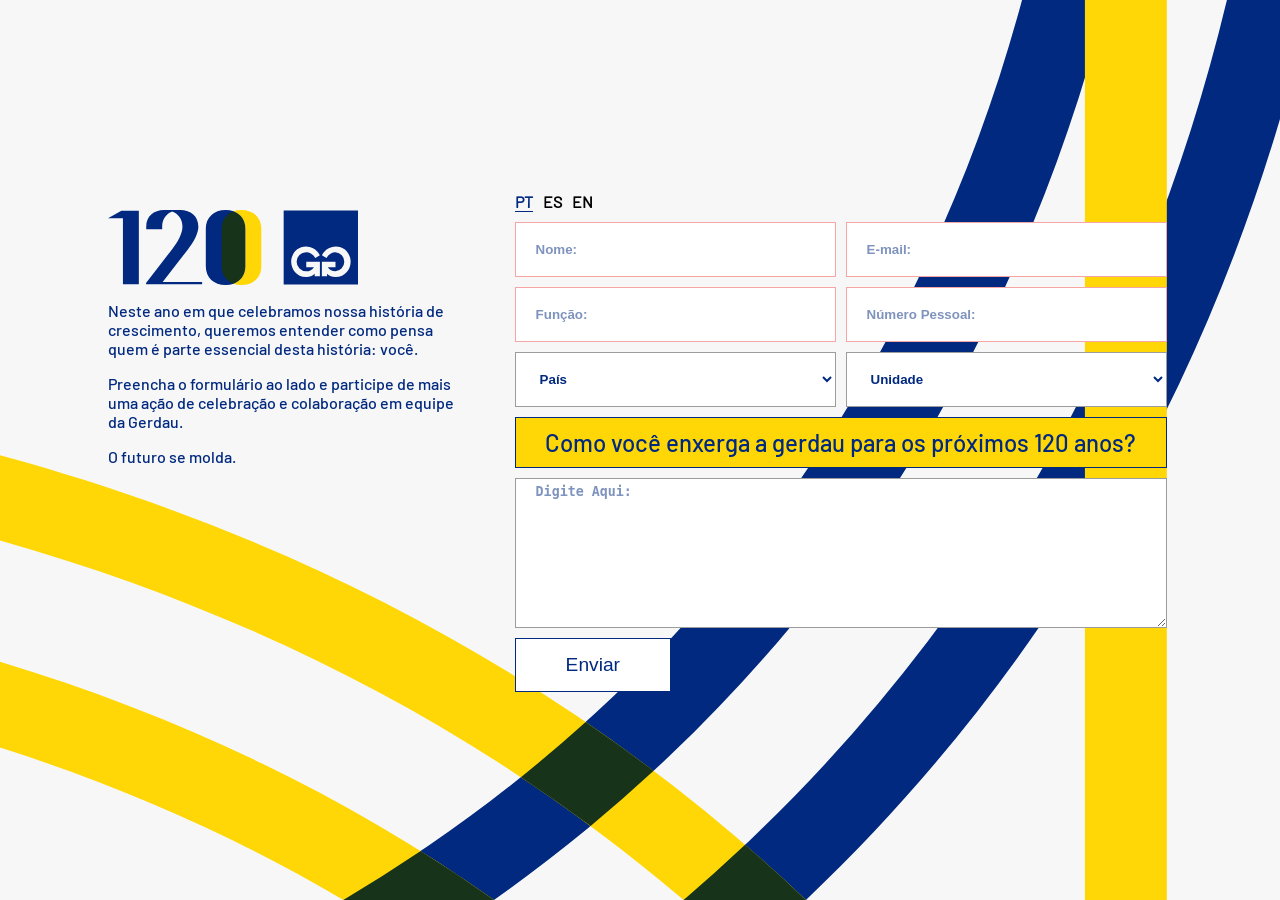
<file: index.html>
<!-- @format -->

<html lang="en">
    <head>
        <meta charset="utf-8" />
        <meta name="viewport" content="width=device-width, initial-scale=1.0" />
        <title>Gerdau 120 anos</title>
        <link rel="stylesheet" href="./css/index.css" />
        <script type="text/javascript" src="./js/translator.js"></script>
        <script type="text/javascript" src="./js/validator.js"></script>
        <script type="text/javascript" src="./js/index.js"></script>
    </head>
    <body>
        <div id="root" class="container-fluid">
            <div id="info_wrapper">
                <img src="./assets/images/Ativo-1logo.svg" />
                <p id="first_p" class="gerdau-blue-txt">
                    Neste ano em que celebramos nossa história de crescimento,
                    queremos entender como pensa quem é parte essencial desta
                    história: você.
                </p>
                <p id="second_p" class="gerdau-blue-txt">
                    Preencha o formulário ao lado e participe de mais uma ação
                    de celebração e colaboração em equipe da Gerdau.
                </p>
                <p id="third_p" class="gerdau-blue-txt">O futuro se molda.</p>
            </div>
            <div id="form_wrapper">
                <div class="row">
                    <h4
                        class="language-selector active"
                        id="pt"
                        data-language="Portuguese"
                    >
                        PT
                    </h4>
                    <h4
                        class="language-selector"
                        id="es"
                        data-language="Spanish"
                    >
                        ES
                    </h4>
                    <h4
                        class="language-selector"
                        id="en"
                        data-language="English"
                    >
                        EN
                    </h4>
                </div>
                <form>
                    <div class="row">
                        <input
                            type="text"
                            id="name_input"
                            name="name"
                            placeholder="Nome:"
                            class="input-default half-input gerdau-blue-txt"
                            required
                        />
                        <input
                            type="email"
                            id="email_input"
                            name="email"
                            placeholder="E-mail:"
                            class="input-default half-input gerdau-blue-txt"
                            pattern="[a-z0-9!#$%&'*+/=?^_`{|}~-]+(?:\.[a-z0-9!#$%&'*+/=?^_`{|}~-]+)*@(?:[a-z0-9](?:[a-z0-9-]*[a-z0-9])?\.)+[a-z0-9](?:[a-z0-9-]*[a-z0-9])?"
                            required
                        />
                    </div>

                    <div class="row">
                        <input
                            type="text"
                            id="function_input"
                            name="function"
                            placeholder="Função:"
                            class="input-default half-input gerdau-blue-txt"
                            required
                        />
                        <input
                            type="text"
                            id="personal_number_input"
                            name="personal_number"
                            placeholder="Número Pessoal:"
                            class="input-default half-input gerdau-blue-txt"
                            required
                        />
                    </div>

                    <div class="row">
                        <select
                            id="country_select"
                            class="input-default half-input gerdau-blue-txt"
                            required
                        >
                            <option disabled selected value="Country" >País</option>
                            <option value="USA">América do Norte</option>
                            <option value="Canada">Canadá</option>
                            <option value="Argentina">Argentina</option>
                            <option value="Brazil">Brasil</option>
                            <option value="Colombia">Colômbia</option>
                            <option value="Mexico">México</option>
                            <option value="Peru">Peru</option>
                            <option value="DominicanRepublic">República Dominicana</option>
                            <option value="Uruguay">Uruguai</option>
                            <option value="Venezuela">Venezuela</option>
                        </select>
                        <select
                            id="unity_select"
                            class="input-default half-input gerdau-blue-txt"
                            required
                        >
                            <option disabled selected value >Unidade</option>
                            
                        </select>
                        <!-- <input
                            type="text"
                            id="unity_input"
                            name="unity"
                            placeholder="Unidade:"
                            class="input-default half-input gerdau-blue-txt"
                            required
                        /> -->
                    </div>

                    <div class="row">
                        <p
                            id="spacer_text"
                            class="gerdau-blue-txt gerdau-yellow-bg"
                        >
                            Como você enxerga a gerdau para os próximos 120
                            anos?
                        </p>
                    </div>

                    <div class="row">
                        <textarea
                            class="input-default gerdau-blue-txt"
                            id="message_input"
                            name="message"
                            placeholder="Digite Aqui:"
                            maxlength="120"
                            required
                        ></textarea>
                    </div>

                    <div class="row">
                        <button
                            type="button"
                            id="btn_enviar"
                            class="btn-default gerdau-blue-txt"
                        >
                            Enviar
                        </button>
                    </div>
                </form>
            </div>
        </div>
    </body>
</html>
</file>
<file: css/index.css>
/** @format */

@font-face {
  src: url("../assets/fonts/Barlow/Barlow-Regular.ttf");
  font-family: Barlow;
}

@font-face {
  src: url("../assets/fonts/Barlow/Barlow-Medium.ttf");
  font-family: Barlow-Medium;
}

body {
  width: 100%;
  min-height: 100vh;
  margin: 0;
  padding: 0;
  font-family: Barlow;
}

#root {
  width: 100%;
  min-height: 100%;
  height: inherit;
  margin: 0;
  padding: 0;

  display: flex;
  flex-wrap: nowrap;
  align-items: center;
  justify-content: center;

  background-image: url("../assets/images/bg.svg");
  background-repeat: no-repeat;
  background-position: bottom;
  background-size: cover;
}

#root > div {
  flex-basis: 50%;
  padding: 2%;
}

#info_wrapper {
  max-width: 350px;
  margin-bottom: 180px;
  font-family: Barlow-Medium;
  min-height: 300px;
}

#info_wrapper img {
  max-width: 250px;
}

#info_wrapper p {
  cursor: default;
}

#form_wrapper {
  max-width: fit-content;
}

.language-selector {
  display: inline-block;
  margin: 5px;
  cursor: pointer;
}

.language-selector:hover {
  color: var(--gerdau-blue);
}

.language-selector.active {
  color: var(--gerdau-blue);
  border-bottom: 1px solid var(--gerdau-blue);
}

#spacer_text {
  border: 1px solid var(--gerdau-blue);
  font-size: 1.5em;
  font-family: Barlow-Medium;
  padding: 10px 25px;
  margin: 5px;
  text-align: center;
  cursor: default;
  min-width: 600px;
  max-width: 600px;
}

#message_input {
  height: 150px;
}

/* Default Elements */

/* Divs/Containers */

.row {
  width: 100%;
  display: flex;
}

/* Inputs */

.half-input {
  flex-basis: 50%;
}

.input-default {
  width: 100%;
  height: 55px;
  margin: 5px;
  padding: 5px 20px;
  font-weight: bold;
  background-color: #ffffff;
  border: 1px solid #9c9c9c;
  border-radius: 0px 0px 0px 0px;
  outline: none;
}

.input-default:focus,
.input-default:focus-visible {
  border: 1px solid var(--gerdau-blue);
}

input:valid {
  border-color: #86ca86c2;
}

input:invalid {
  border-color: #f79b9be6;
}

/* Btns */

.btn-default {
  margin: 5px;
  padding: 15px 50px;
  font-size: 1.2em;
  background: white;
  border: 1px solid var(--gerdau-blue);
  cursor: pointer;
}

.btn-default:hover {
  background-color: var(--gerdau-yellow);
}

/* Default Gerdau*/

.gerdau-blue-txt {
  color: var(--gerdau-blue);
}

.gerdau-yellow-txt {
  color: var(--gerdau-yellow);
}

.gerdau-blue-bg {
  background-color: var(--gerdau-blue);
}

.gerdau-yellow-bg {
  background-color: var(--gerdau-yellow);
}

::placeholder {
  /* Chrome, Firefox, Opera, Safari 10.1+ */
  color: var(--gerdau-blue);
  opacity: 0.5; /* Firefox */
}

:-ms-input-placeholder {
  /* Internet Explorer 10-11 */
  color: var(--gerdau-blue);
  opacity: 0.5;
}

::-ms-input-placeholder {
  /* Microsoft Edge */
  color: var(--gerdau-blue);
  opacity: 0.5;
}

/* Vars */

:root {
  --gerdau-blue: #00297f;
  --gerdau-yellow: #ffd706;
}

/* Mobile */

@media (max-width: 1000px) {
  #root {
    flex-wrap: wrap;
  }

  #root > div {
    flex-basis: 100%;
  }

  #info_wrapper {
    margin-bottom: 0;
  }
}

@media (max-width: 700px) {
  #spacer_text {
    min-width: fit-content;
  }
}

@media (max-width: 500px) {
  .row {
    flex-wrap: wrap;
  }

  .half-input {
    flex-basis: 100%;
  }
}
</file>
